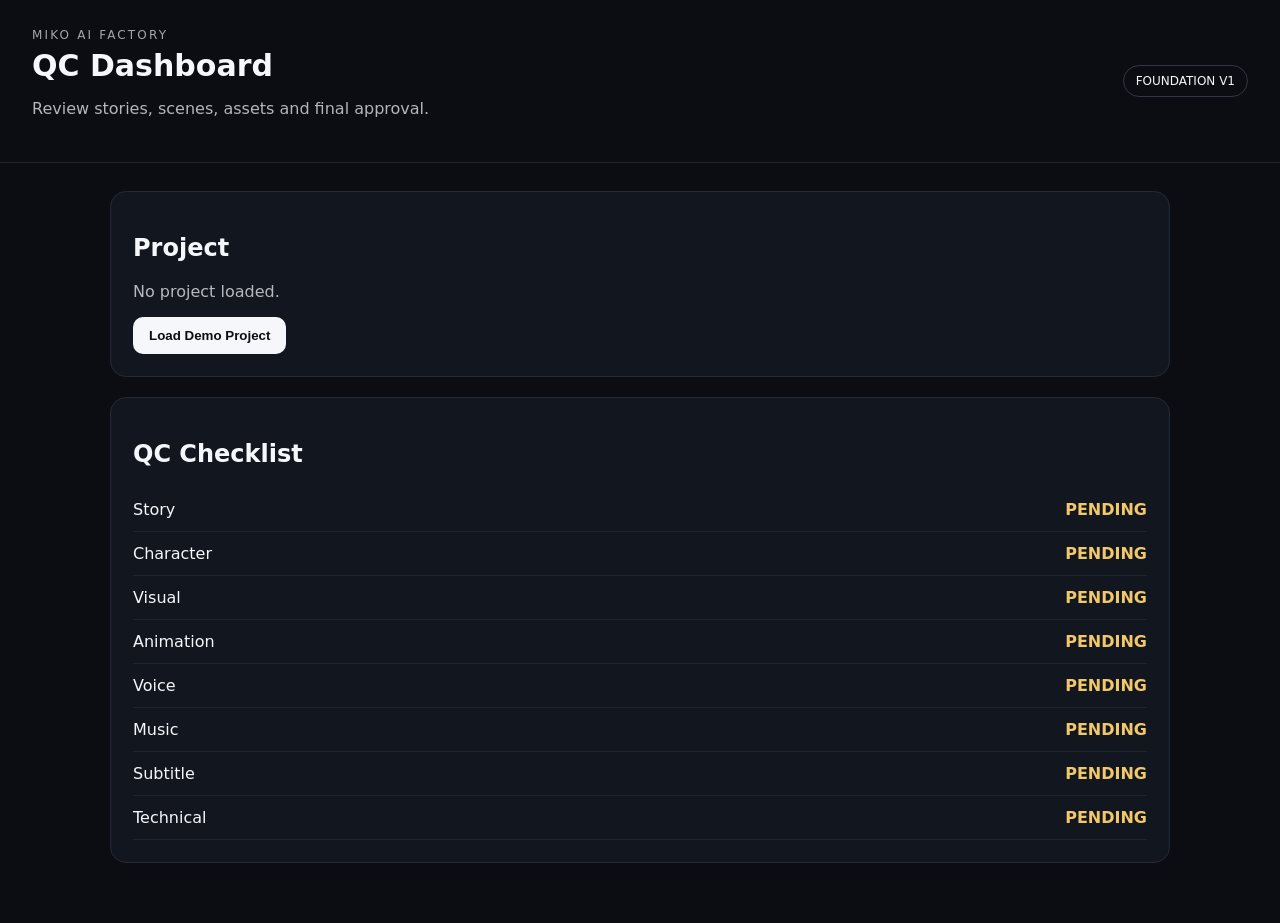
<file: frontend/qc-dashboard/index.html>
<!doctype html>
<html lang="en">
<head>
  <meta charset="utf-8">
  <meta name="viewport" content="width=device-width, initial-scale=1">
  <title>Miko AI Factory — QC Dashboard</title>
  <link rel="stylesheet" href="style.css">
</head>
<body>
  <header class="topbar">
    <div>
      <div class="eyebrow">MIKO AI FACTORY</div>
      <h1>QC Dashboard</h1>
      <p>Review stories, scenes, assets and final approval.</p>
    </div>
    <span class="status">FOUNDATION V1</span>
  </header>
  <main class="container">
    <section class="card">
      <h2>Project</h2>
      <p id="projectStatus">No project loaded.</p>
      <button id="loadDemo">Load Demo Project</button>
    </section>
    <section class="card">
      <h2>QC Checklist</h2>
      <div id="qcList"></div>
    </section>
  </main>
  <script src="script.js"></script>
</body>
</html>
</file>
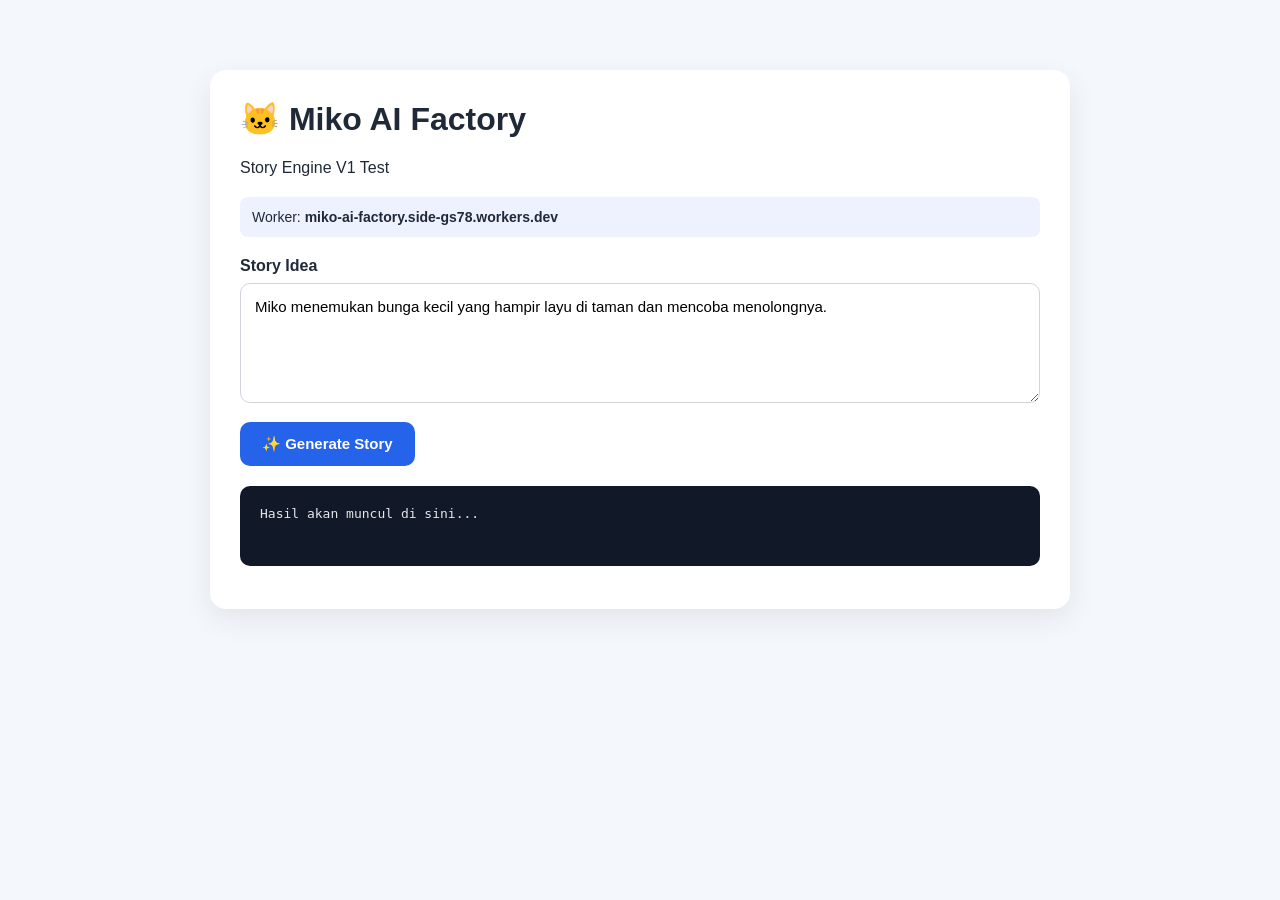
<file: frontend/test/index.html>
<!DOCTYPE html>
<html lang="id">

<head>

    <meta charset="UTF-8">

    <meta
        name="viewport"
        content="width=device-width, initial-scale=1.0"
    >

    <title>Miko AI Factory - Story Test</title>

    <style>

        * {
            box-sizing: border-box;
        }

        body {
            margin: 0;
            font-family: Arial, sans-serif;
            background: #f4f7fb;
            color: #1f2937;
        }

        .container {
            max-width: 900px;
            margin: 50px auto;
            padding: 20px;
        }

        .card {
            background: white;
            border-radius: 16px;
            padding: 30px;
            box-shadow: 0 10px 30px rgba(0, 0, 0, 0.08);
        }

        h1 {
            margin-top: 0;
            font-size: 32px;
        }

        .subtitle {
            margin-bottom: 20px;
            font-size: 16px;
        }

        .status {
            padding: 12px;
            border-radius: 8px;
            background: #eef2ff;
            margin-bottom: 20px;
            font-size: 14px;
        }

        label {
            display: block;
            margin-bottom: 8px;
            font-weight: bold;
        }

        textarea {
            width: 100%;
            min-height: 120px;
            padding: 14px;
            border: 1px solid #d1d5db;
            border-radius: 10px;
            resize: vertical;
            font-size: 15px;
            font-family: Arial, sans-serif;
        }

        textarea:focus {
            outline: none;
            border-color: #2563eb;
        }

        button {
            margin-top: 15px;
            padding: 13px 22px;
            border: none;
            border-radius: 10px;
            background: #2563eb;
            color: white;
            font-size: 15px;
            font-weight: bold;
            cursor: pointer;
        }

        button:hover {
            background: #1d4ed8;
        }

        button:disabled {
            background: #9ca3af;
            cursor: wait;
        }

        pre {
            margin-top: 20px;
            padding: 20px;
            background: #111827;
            color: #e5e7eb;
            border-radius: 10px;
            overflow-x: auto;
            white-space: pre-wrap;
            word-break: break-word;
            min-height: 80px;
        }

    </style>

</head>

<body>

<div class="container">

    <div class="card">

        <h1>🐱 Miko AI Factory</h1>

        <div class="subtitle">
            Story Engine V1 Test
        </div>

        <div class="status">

            Worker:
            <strong>
                miko-ai-factory.side-gs78.workers.dev
            </strong>

        </div>

        <label for="idea">
            Story Idea
        </label>

        <textarea id="idea">Miko menemukan bunga kecil yang hampir layu di taman dan mencoba menolongnya.</textarea>

        <button id="generateBtn">
            ✨ Generate Story
        </button>

        <pre id="result">Hasil akan muncul di sini...</pre>

    </div>

</div>


<script>

const API_URL =
    "https://miko-ai-factory.side-gs78.workers.dev/api/story/generate";


const button =
    document.getElementById("generateBtn");

const ideaInput =
    document.getElementById("idea");

const result =
    document.getElementById("result");


button.addEventListener("click", async () => {

    const idea =
        ideaInput.value.trim();


    if (!idea) {

        result.textContent =
            "Masukkan story idea terlebih dahulu.";

        return;
    }


    button.disabled = true;

    button.textContent =
        "Generating...";

    result.textContent =
        "Menghubungi Miko Story Engine...";


    try {

        const response =
            await fetch(API_URL, {

                method: "POST",

                headers: {
                    "Content-Type":
                        "application/json"
                },

                body: JSON.stringify({

                    project_id:
                        "MIKO-0001",

                    idea:
                        idea,

                    language:
                        "id-ID",

                    duration:
                        45

                })

            });


        const data =
            await response.json();


        result.textContent =
            JSON.stringify(
                data,
                null,
                2
            );


    } catch (error) {

        result.textContent =
            "ERROR:\n\n" +
            error.message;

    } finally {

        button.disabled = false;

        button.textContent =
            "✨ Generate Story";

    }

});

</script>

</body>

</html>
</file>
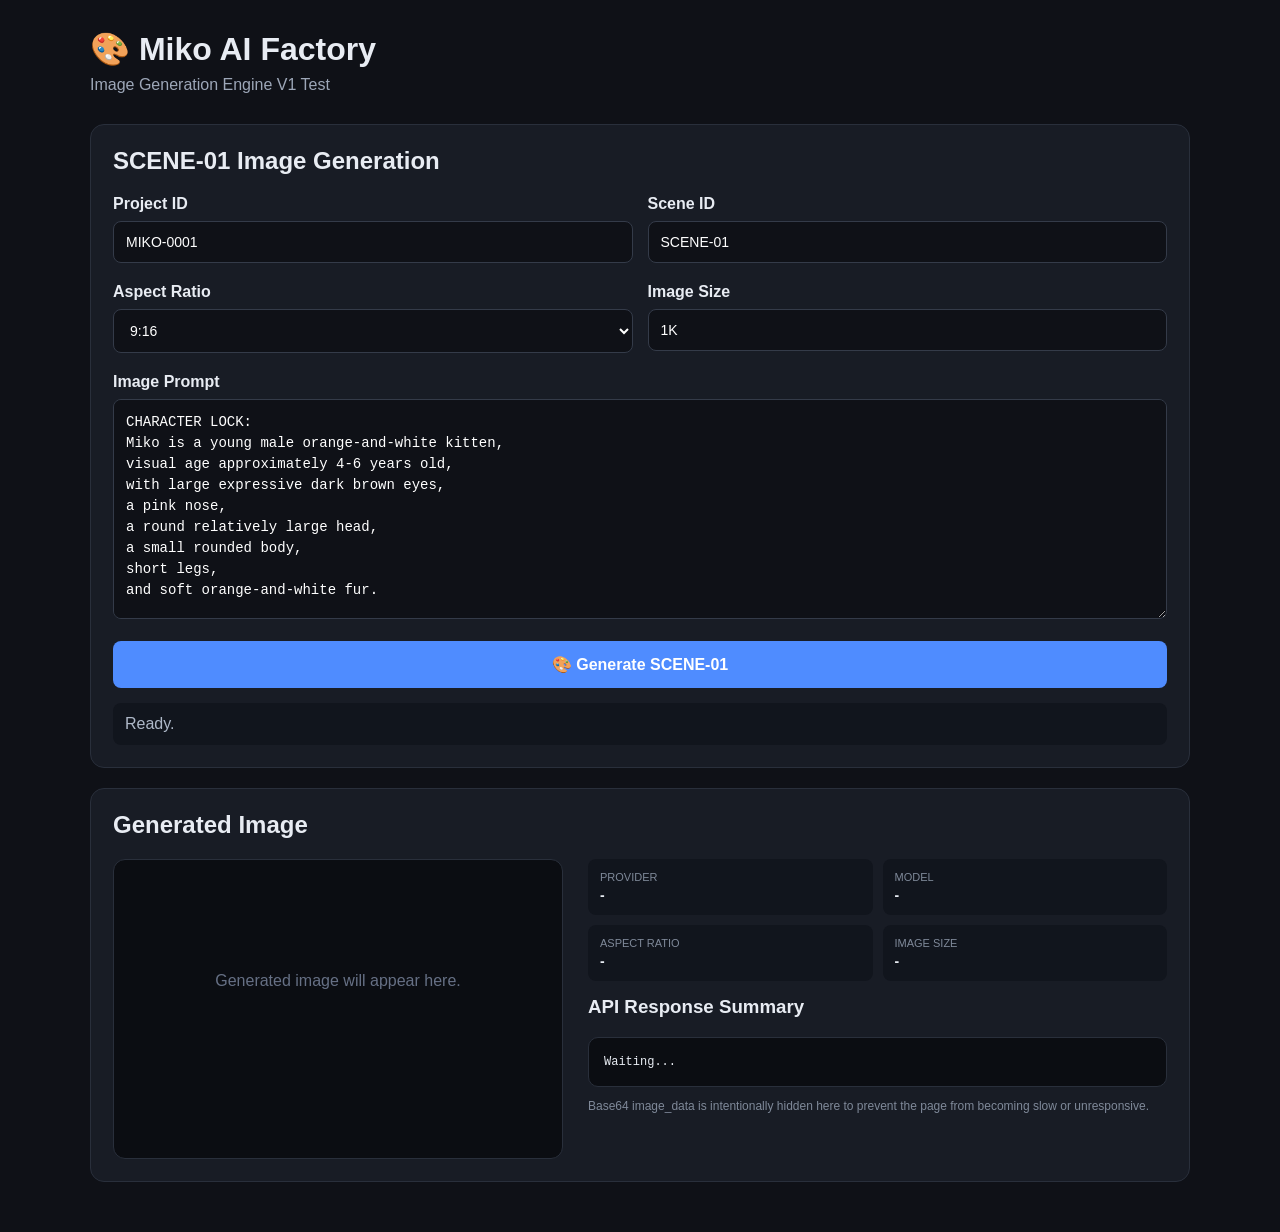
<file: frontend/test/image.html>
<!DOCTYPE html>
<html lang="en">
<head>
<meta charset="UTF-8">
<meta name="viewport" content="width=device-width, initial-scale=1.0">
<title>Miko AI Factory - Image Engine Test</title>
<style>
*{box-sizing:border-box}
body{margin:0;padding:30px;background:#0f1117;color:#e8ecf3;font-family:Arial,Helvetica,sans-serif}
.container{max-width:1100px;margin:auto}
.card{background:#181c25;border:1px solid #292f3b;border-radius:14px;padding:22px;margin-bottom:20px}
h1{margin:0 0 8px}.subtitle{color:#9da7b8;margin-bottom:30px}
h2,h3{margin-top:0}
.row{display:grid;grid-template-columns:1fr 1fr;gap:15px;margin-bottom:20px}
label{display:block;margin-bottom:8px;font-weight:bold}
input,textarea,select{width:100%;background:#0f1117;color:#fff;border:1px solid #343b49;border-radius:8px;padding:12px;font-size:14px}
textarea{min-height:220px;resize:vertical;line-height:1.5}
button{width:100%;padding:14px;border:0;border-radius:8px;background:#4f8cff;color:#fff;font-size:16px;font-weight:bold;cursor:pointer}
button:disabled{background:#3a4050;cursor:not-allowed}
.status{margin-top:15px;padding:12px;border-radius:8px;background:#11151d;color:#aeb8c8;white-space:pre-wrap}
.result{display:grid;grid-template-columns:minmax(280px,450px) 1fr;gap:25px;align-items:start}
.image-container{background:#0b0d12;border:1px solid #292f3b;border-radius:12px;padding:12px;text-align:center;min-height:300px}
.image-container img{max-width:100%;max-height:700px;border-radius:8px;display:none;margin:auto}
.placeholder{color:#667085;padding:100px 20px}
.meta{display:grid;grid-template-columns:1fr 1fr;gap:10px;margin-bottom:15px}
.meta-box{background:#11151d;border-radius:8px;padding:12px}
.meta-label{font-size:11px;color:#7f8999;margin-bottom:4px}
.meta-value{font-size:14px;font-weight:bold;word-break:break-word}
pre{background:#0b0d12;border:1px solid #292f3b;border-radius:10px;padding:15px;overflow:auto;white-space:pre-wrap;word-break:break-word;font-size:12px;line-height:1.5}
.notice{font-size:12px;color:#7f8999;margin-top:8px}
@media(max-width:800px){body{padding:15px}.row,.result{grid-template-columns:1fr}}
</style>
</head>
<body>
<div class="container">
<h1>🎨 Miko AI Factory</h1>
<div class="subtitle">Image Generation Engine V1 Test</div>

<div class="card">
<h2>SCENE-01 Image Generation</h2>

<div class="row">
<div>
<label for="projectId">Project ID</label>
<input id="projectId" value="MIKO-0001">
</div>
<div>
<label for="sceneId">Scene ID</label>
<input id="sceneId" value="SCENE-01">
</div>
</div>

<div class="row">
<div>
<label for="aspectRatio">Aspect Ratio</label>
<select id="aspectRatio">
<option value="9:16">9:16</option>
<option value="16:9">16:9</option>
<option value="1:1">1:1</option>
</select>
</div>
<div>
<label>Image Size</label>
<input value="1K" disabled>
</div>
</div>

<label for="prompt">Image Prompt</label>
<textarea id="prompt">CHARACTER LOCK:
Miko is a young male orange-and-white kitten,
visual age approximately 4-6 years old,
with large expressive dark brown eyes,
a pink nose,
a round relatively large head,
a small rounded body,
short legs,
and soft orange-and-white fur.

Miko wears a bright blue hoodie with white drawstrings
and a paw-shaped pendant.

Miko does not wear shoes.

Miko is cheerful, curious, kind, playful,
friendly, brave, slightly clumsy, and helpful.

VISUAL STYLE:
Polished stylized 3D children's animation.
Colorful, warm, cheerful, safe, playful,
soft rounded shapes, expressive character design,
soft cinematic lighting, clean composition,
high visual clarity, child-friendly environment.

Target audience: children aged 3-8.
Vertical composition, 9:16 aspect ratio.

SCENE:
Location: Rainbow Park
Characters: Miko

Action:
Miko walks happily through a colorful sunny flower park
wearing his bright blue hoodie and paw-shaped pendant.
He notices something interesting on the ground
and stops to look down with a curious expression.

IMAGE REQUIREMENTS:
Create one clear vertical 9:16 production frame.
Show Miko clearly in the foreground.
Show Rainbow Park with colorful flowers
and a bright sunny atmosphere in the background.
Keep Miko's character identity consistent.
Do not introduce unnecessary characters.
Do not redesign Miko.
Do not add text, subtitles, logos, watermark,
or UI elements.
Create a clean, child-friendly composition
suitable as the starting frame for image-to-video generation.</textarea>

<br><br>
<button id="generateButton" onclick="generateImage()">🎨 Generate SCENE-01</button>
<div id="status" class="status">Ready.</div>
</div>

<div class="card">
<h2>Generated Image</h2>
<div class="result">
<div class="image-container">
<div id="placeholder" class="placeholder">Generated image will appear here.</div>
<img id="generatedImage" alt="Generated Miko Scene">
</div>

<div>
<div class="meta">
<div class="meta-box"><div class="meta-label">PROVIDER</div><div id="provider" class="meta-value">-</div></div>
<div class="meta-box"><div class="meta-label">MODEL</div><div id="model" class="meta-value">-</div></div>
<div class="meta-box"><div class="meta-label">ASPECT RATIO</div><div id="ratio" class="meta-value">-</div></div>
<div class="meta-box"><div class="meta-label">IMAGE SIZE</div><div id="size" class="meta-value">-</div></div>
</div>

<h3>API Response Summary</h3>
<pre id="output">Waiting...</pre>
<div class="notice">Base64 image_data is intentionally hidden here to prevent the page from becoming slow or unresponsive.</div>
</div>
</div>
</div>
</div>

<script>
const API_URL = "https://miko-ai-factory.side-gs78.workers.dev";

function setOutputSummary(data, fallbackProjectId, fallbackSceneId) {
    const result = data && data.image ? data.image : {};

    const summary = {
        success: data && data.success === true,
        project_id: result.project_id || fallbackProjectId,
        scene_id: result.scene_id || fallbackSceneId,
        status: result.status || "-",
        provider: result.provider || "-",
        model: result.model || "-",
        mime_type: result.mime_type || "-",
        aspect_ratio: result.aspect_ratio || "-",
        image_size: result.image_size || "-",
        image_data: result.image_data
            ? "[BASE64 IMAGE DATA HIDDEN]"
            : "[not returned]"
    };

    document.getElementById("output").textContent =
        JSON.stringify(summary, null, 2);
}

async function generateImage() {
    const button = document.getElementById("generateButton");
    const status = document.getElementById("status");
    const output = document.getElementById("output");
    const image = document.getElementById("generatedImage");
    const placeholder = document.getElementById("placeholder");

    const projectId = document.getElementById("projectId").value.trim();
    const sceneId = document.getElementById("sceneId").value.trim();
    const prompt = document.getElementById("prompt").value.trim();
    const aspectRatio = document.getElementById("aspectRatio").value;

    if (!prompt) {
        status.textContent = "❌ Image prompt is required.";
        return;
    }

    button.disabled = true;
    button.textContent = "⏳ Generating...";
    status.textContent = "Sending request to Image Engine...";
    output.textContent = "Waiting for response...";
    image.style.display = "none";
    image.removeAttribute("src");
    placeholder.style.display = "block";

    try {
        const response = await fetch(`${API_URL}/api/image/generate`, {
            method: "POST",
            headers: {"Content-Type": "application/json"},
            body: JSON.stringify({
                project_id: projectId,
                scene_id: sceneId,
                prompt: prompt,
                aspect_ratio: aspectRatio,
                reference_images: []
            })
        });

        const data = await response.json();

        // Never render the complete API response because image_data is huge.
        setOutputSummary(data, projectId, sceneId);

        if (!response.ok) {
            throw new Error(data.message || "Image generation failed.");
        }

        if (!data.success || !data.image) {
            throw new Error("Invalid image response.");
        }

        const result = data.image;

        document.getElementById("provider").textContent = result.provider || "-";
        document.getElementById("model").textContent = result.model || "-";
        document.getElementById("ratio").textContent = result.aspect_ratio || "-";
        document.getElementById("size").textContent = result.image_size || "-";

        if (!result.image_data) {
            throw new Error("Image data was not returned.");
        }

        image.onload = function() {
            image.style.display = "block";
            placeholder.style.display = "none";
            status.textContent = "✅ Image generated successfully.";
        };

        image.onerror = function() {
            status.textContent =
                "⚠️ Image data was received, but the browser could not display it.";
        };

        image.src = `data:${result.mime_type};base64,${result.image_data}`;
    } catch (error) {
        console.error(error);

        status.textContent = "❌ " + error.message;
        output.textContent = JSON.stringify({
            success: false,
            error: error.message
        }, null, 2);
    } finally {
        button.disabled = false;
        button.textContent = "🎨 Generate SCENE-01";
    }
}
</script>
</body>
</html>
</file>
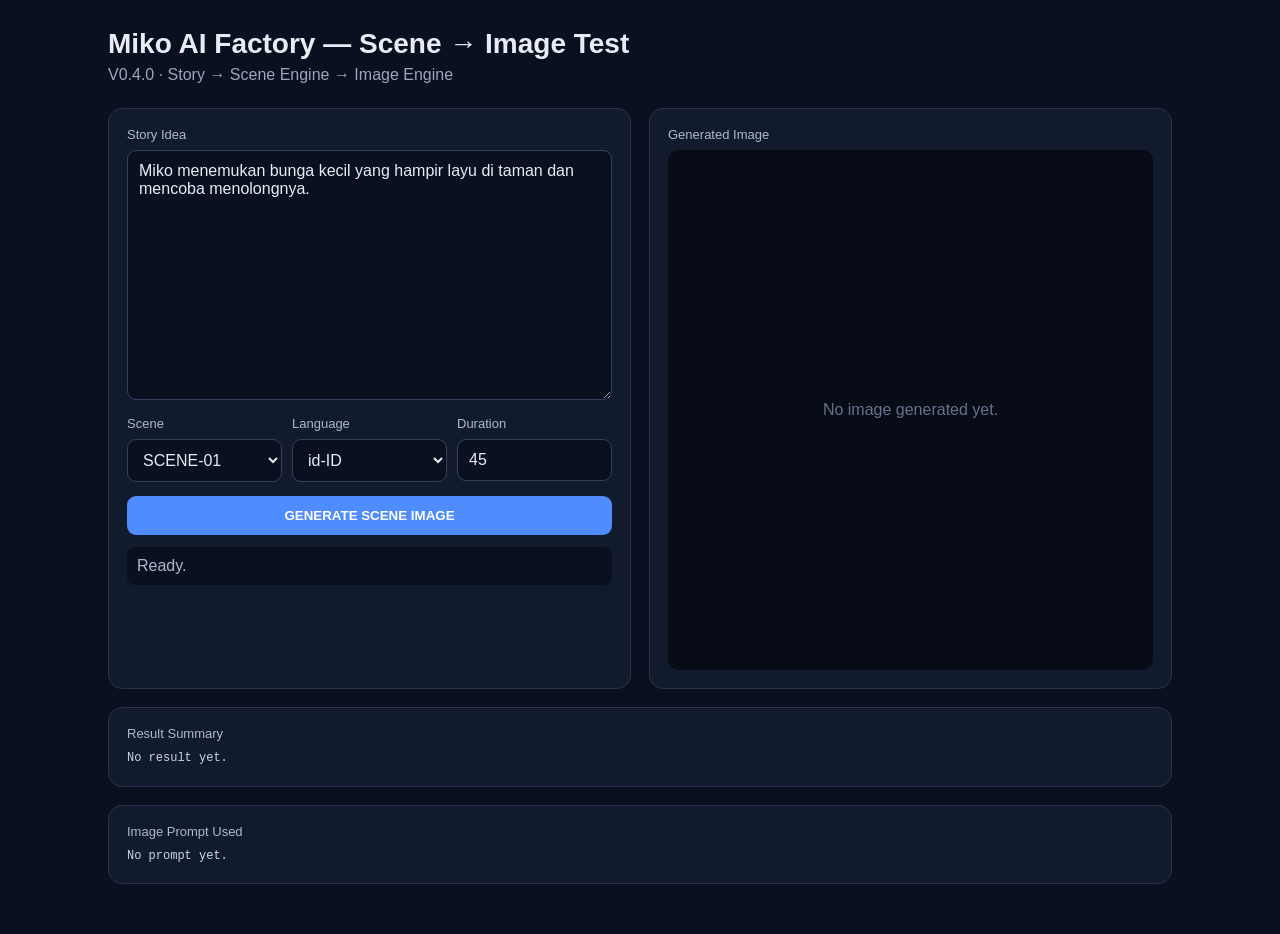
<file: frontend/test/scene-image.html>
<!DOCTYPE html>
<html lang="en">
<head>
  <meta charset="UTF-8">
  <meta name="viewport" content="width=device-width, initial-scale=1.0">
  <title>Miko AI Factory — Scene Image Test</title>
  <style>
    * { box-sizing: border-box; }
    body {
      margin: 0;
      font-family: Arial, sans-serif;
      background: #0b1020;
      color: #e8ecf5;
    }
    .wrap {
      max-width: 1100px;
      margin: 0 auto;
      padding: 28px 18px 50px;
    }
    h1 { margin: 0 0 6px; font-size: 28px; }
    .sub { color: #9aa6bd; margin-bottom: 24px; }
    .grid {
      display: grid;
      grid-template-columns: 1fr 1fr;
      gap: 18px;
    }
    .card {
      background: #121a2d;
      border: 1px solid #26324b;
      border-radius: 14px;
      padding: 18px;
    }
    label {
      display: block;
      margin: 0 0 8px;
      font-size: 13px;
      color: #aeb9ce;
    }
    textarea, input, select {
      width: 100%;
      border: 1px solid #33415f;
      background: #0b1020;
      color: #e8ecf5;
      border-radius: 9px;
      padding: 11px;
      font: inherit;
    }
    textarea { min-height: 250px; resize: vertical; }
    .row {
      display: grid;
      grid-template-columns: 1fr 1fr 1fr;
      gap: 10px;
      margin-top: 12px;
    }
    button {
      margin-top: 14px;
      width: 100%;
      border: 0;
      border-radius: 9px;
      padding: 12px 16px;
      background: #4f8cff;
      color: white;
      font-weight: 700;
      cursor: pointer;
    }
    button:disabled { opacity: .55; cursor: wait; }
    .status {
      margin-top: 12px;
      padding: 10px;
      border-radius: 8px;
      background: #0b1020;
      color: #aeb9ce;
      white-space: pre-wrap;
    }
    .image-box {
      min-height: 520px;
      display: flex;
      align-items: center;
      justify-content: center;
      background: #080c16;
      border-radius: 10px;
      overflow: hidden;
    }
    .image-box img {
      display: block;
      width: 100%;
      max-height: 760px;
      object-fit: contain;
    }
    .placeholder { color: #65728a; padding: 30px; text-align: center; }
    pre {
      margin: 0;
      white-space: pre-wrap;
      word-break: break-word;
      color: #cbd5e7;
      font-size: 12px;
      line-height: 1.55;
    }
    .full { margin-top: 18px; }
    @media (max-width: 800px) {
      .grid { grid-template-columns: 1fr; }
      .row { grid-template-columns: 1fr; }
      .image-box { min-height: 380px; }
    }
  </style>
</head>
<body>
<div class="wrap">
  <h1>Miko AI Factory — Scene → Image Test</h1>
  <div class="sub">V0.4.0 · Story → Scene Engine → Image Engine</div>

  <div class="grid">
    <section class="card">
      <label for="storyIdea">Story Idea</label>
      <textarea id="storyIdea">Miko menemukan bunga kecil yang hampir layu di taman dan mencoba menolongnya.</textarea>

      <div class="row">
        <div>
          <label for="sceneId">Scene</label>
          <select id="sceneId">
            <option value="SCENE-01">SCENE-01</option>
            <option value="SCENE-02">SCENE-02</option>
            <option value="SCENE-03">SCENE-03</option>
            <option value="SCENE-04">SCENE-04</option>
            <option value="SCENE-05">SCENE-05</option>
          </select>
        </div>
        <div>
          <label for="language">Language</label>
          <select id="language">
            <option value="id-ID">id-ID</option>
            <option value="en-US">en-US</option>
          </select>
        </div>
        <div>
          <label for="duration">Duration</label>
          <input id="duration" type="number" value="45" min="20" max="60">
        </div>
      </div>

      <button id="runBtn">GENERATE SCENE IMAGE</button>
      <div id="status" class="status">Ready.</div>
    </section>

    <section class="card">
      <label>Generated Image</label>
      <div id="imageBox" class="image-box">
        <div class="placeholder">No image generated yet.</div>
      </div>
    </section>
  </div>

  <section class="card full">
    <label>Result Summary</label>
    <pre id="summary">No result yet.</pre>
  </section>

  <section class="card full">
    <label>Image Prompt Used</label>
    <pre id="prompt">No prompt yet.</pre>
  </section>
</div>

<script>
const API_BASE = "https://miko-ai-factory.side-gs78.workers.dev";

const storyIdea = document.getElementById("storyIdea");
const sceneId = document.getElementById("sceneId");
const language = document.getElementById("language");
const duration = document.getElementById("duration");
const runBtn = document.getElementById("runBtn");
const statusBox = document.getElementById("status");
const imageBox = document.getElementById("imageBox");
const summaryBox = document.getElementById("summary");
const promptBox = document.getElementById("prompt");

function setStatus(text) {
  statusBox.textContent = text;
}

function showImage(result) {
  imageBox.innerHTML = "";

  if (!result || !result.image_data) {
    imageBox.innerHTML = '<div class="placeholder">Image data was not returned.</div>';
    return;
  }

  const img = document.createElement("img");
  img.alt = "Generated Miko scene";
  img.src = `data:${result.mime_type || "image/jpeg"};base64,${result.image_data}`;
  imageBox.appendChild(img);
}

function showSummary(data, story, selectedSceneId) {
  const result = data?.image || {};

  const summary = {
    success: data?.success === true,
    project_id: data?.project_id || story?.project_id || "-",
    title: data?.title || story?.title || "-",
    scene_id: data?.scene_id || selectedSceneId,
    scene_sequence: data?.scene_sequence ?? "-",
    scene_duration: data?.scene_duration ?? "-",
    status: result.status || "-",
    provider: result.provider || "-",
    model: result.model || "-",
    mime_type: result.mime_type || "-",
    aspect_ratio: result.aspect_ratio || "-",
    image_size: result.image_size || "-",
    image_data: result.image_data ? "[BASE64 IMAGE DATA HIDDEN]" : "[not returned]"
  };

  summaryBox.textContent = JSON.stringify(summary, null, 2);
  promptBox.textContent =
    data?.scene?.image_prompt_v1 ||
    data?.scene?.image_prompt ||
    "[prompt not returned]";
}

async function generateStory() {
  const response = await fetch(`${API_BASE}/api/story/generate`, {
    method: "POST",
    headers: { "Content-Type": "application/json" },
    body: JSON.stringify({
      idea: storyIdea.value.trim(),
      language: language.value,
      duration: Number(duration.value)
    })
  });

  const text = await response.text();
  let data;

  try {
    data = JSON.parse(text);
  } catch {
    throw new Error(`Story API returned non-JSON (${response.status}).`);
  }

  if (!response.ok || data.success === false) {
    throw new Error(
      data.error ||
      data.message ||
      `Story generation failed (${response.status}).`
    );
  }

  return data.story || data;
}

async function generateSceneImage(story) {
  const response = await fetch(`${API_BASE}/api/image/scene`, {
    method: "POST",
    headers: { "Content-Type": "application/json" },
    body: JSON.stringify({
      story,
      scene_id: sceneId.value,
      provider: "huggingface",
      aspect_ratio: "9:16"
    })
  });

  const text = await response.text();
  let data;

  try {
    data = JSON.parse(text);
  } catch {
    throw new Error(`Scene Image API returned non-JSON (${response.status}).`);
  }

  if (!response.ok || data.success === false) {
    throw new Error(
      data.error ||
      data.message ||
      `Scene image generation failed (${response.status}).`
    );
  }

  return data;
}

runBtn.addEventListener("click", async () => {
  runBtn.disabled = true;
  imageBox.innerHTML = '<div class="placeholder">Generating...</div>';
  summaryBox.textContent = "Generating...";
  promptBox.textContent = "Generating...";
  setStatus("1/2 Generating story with Story Engine...");

  try {
    const story = await generateStory();

    setStatus(
      `Story generated: ${story.title || "Untitled"}\n` +
      `Scenes: ${(story.scenes || []).length}\n\n` +
      `2/2 Generating ${sceneId.value} image with Image Engine...`
    );

    const result = await generateSceneImage(story);

    showImage(result.image);
    showSummary(result, story, sceneId.value);

    setStatus(
      `SUCCESS\n` +
      `Project: ${result.project_id || story.project_id || "-"}\n` +
      `Scene: ${result.scene_id || sceneId.value}\n` +
      `Provider: ${result.image?.provider || "-"}\n` +
      `Model: ${result.image?.model || "-"}`
    );
  } catch (error) {
    console.error(error);
    imageBox.innerHTML = '<div class="placeholder">Generation failed.</div>';
    summaryBox.textContent = String(error.message || error);
    promptBox.textContent = "No prompt available.";
    setStatus(`ERROR\n${error.message || error}`);
  } finally {
    runBtn.disabled = false;
  }
});
</script>
</body>
</html>
</file>
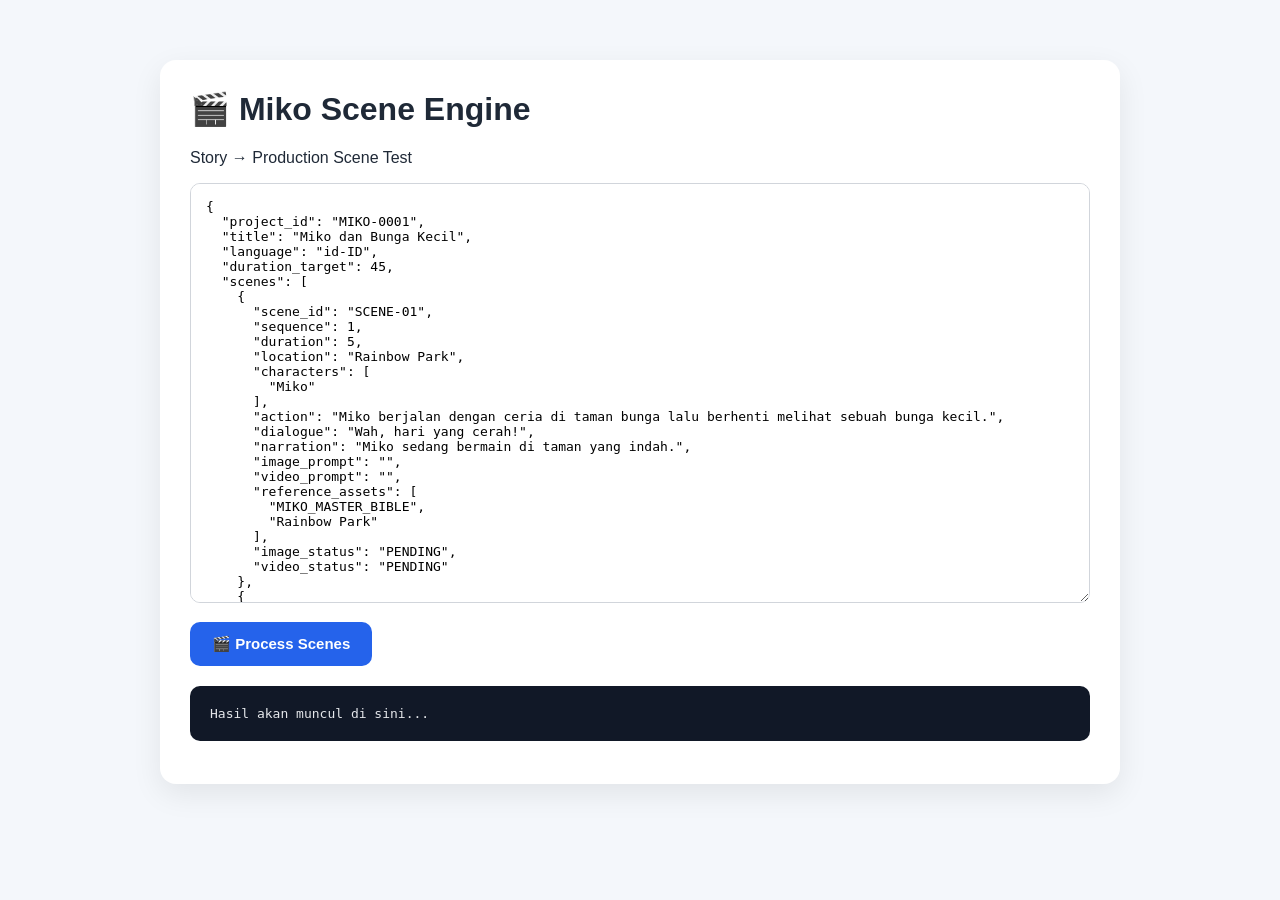
<file: frontend/test/scene.html>
<!DOCTYPE html>
<html lang="id">
<head>
    <meta charset="UTF-8">
    <meta name="viewport" content="width=device-width, initial-scale=1.0">

    <title>Miko AI Factory - Scene Test</title>

    <style>
        * {
            box-sizing: border-box;
        }

        body {
            margin: 0;
            font-family: Arial, sans-serif;
            background: #f4f7fb;
            color: #1f2937;
        }

        .container {
            max-width: 1000px;
            margin: 40px auto;
            padding: 20px;
        }

        .card {
            background: white;
            border-radius: 16px;
            padding: 30px;
            box-shadow: 0 10px 30px rgba(0,0,0,0.08);
        }

        h1 {
            margin-top: 0;
        }

        textarea {
            width: 100%;
            min-height: 420px;
            padding: 15px;
            border: 1px solid #d1d5db;
            border-radius: 10px;
            font-family: monospace;
            font-size: 13px;
            resize: vertical;
        }

        button {
            margin-top: 15px;
            padding: 13px 22px;
            border: none;
            border-radius: 10px;
            background: #2563eb;
            color: white;
            font-size: 15px;
            font-weight: bold;
            cursor: pointer;
        }

        button:hover {
            background: #1d4ed8;
        }

        button:disabled {
            background: #9ca3af;
            cursor: wait;
        }

        pre {
            margin-top: 20px;
            padding: 20px;
            background: #111827;
            color: #e5e7eb;
            border-radius: 10px;
            overflow-x: auto;
            white-space: pre-wrap;
            word-break: break-word;
        }
    </style>
</head>

<body>

<div class="container">

    <div class="card">

        <h1>🎬 Miko Scene Engine</h1>

        <p>
            Story → Production Scene Test
        </p>

        <textarea id="storyInput"></textarea>

        <button id="processBtn">
            🎬 Process Scenes
        </button>

        <pre id="result">Hasil akan muncul di sini...</pre>

    </div>

</div>

<script>

const API_URL =
    "https://miko-ai-factory.side-gs78.workers.dev/api/scene/process";

const storyInput =
    document.getElementById("storyInput");

const button =
    document.getElementById("processBtn");

const result =
    document.getElementById("result");


const sampleStory = {
    project_id: "MIKO-0001",
    title: "Miko dan Bunga Kecil",
    language: "id-ID",
    duration_target: 45,

    scenes: [

        {
            scene_id: "SCENE-01",
            sequence: 1,
            duration: 5,
            location: "Rainbow Park",
            characters: ["Miko"],
            action:
                "Miko berjalan dengan ceria di taman bunga lalu berhenti melihat sebuah bunga kecil.",
            dialogue:
                "Wah, hari yang cerah!",
            narration:
                "Miko sedang bermain di taman yang indah.",
            image_prompt: "",
            video_prompt: "",
            reference_assets: [
                "MIKO_MASTER_BIBLE",
                "Rainbow Park"
            ],
            image_status: "PENDING",
            video_status: "PENDING"
        },

        {
            scene_id: "SCENE-02",
            sequence: 2,
            duration: 8,
            location: "Rainbow Park",
            characters: ["Miko"],
            action:
                "Miko berlutut dan melihat bunga kecil berwarna kuning yang terkulai.",
            dialogue:
                "Eh? Kenapa bunganya menunduk?",
            narration:
                "Miko melihat sebuah bunga kecil yang hampir layu.",
            image_prompt: "",
            video_prompt: "",
            reference_assets: [
                "MIKO_MASTER_BIBLE"
            ],
            image_status: "PENDING",
            video_status: "PENDING"
        },

        {
            scene_id: "SCENE-03",
            sequence: 3,
            duration: 12,
            location: "Rainbow Park",
            characters: ["Miko"],
            action:
                "Miko mengambil penyiram tanaman kecil lalu menyiram bunga dengan hati-hati.",
            dialogue:
                "Tunggu sebentar ya, aku ambilkan air!",
            narration:
                "Miko mengambil air untuk menolong bunga itu.",
            image_prompt: "",
            video_prompt: "",
            reference_assets: [
                "MIKO_MASTER_BIBLE"
            ],
            image_status: "PENDING",
            video_status: "PENDING"
        },

        {
            scene_id: "SCENE-04",
            sequence: 4,
            duration: 10,
            location: "Rainbow Park",
            characters: ["Miko"],
            action:
                "Bunga kecil perlahan kembali tegak dan segar. Miko tersenyum lega.",
            dialogue:
                "Hore! Bunganya sudah segar lagi!",
            narration:
                "Perlahan, bunga itu kembali segar.",
            image_prompt: "",
            video_prompt: "",
            reference_assets: [
                "MIKO_MASTER_BIBLE"
            ],
            image_status: "PENDING",
            video_status: "PENDING"
        },

        {
            scene_id: "SCENE-05",
            sequence: 5,
            duration: 10,
            location: "Rainbow Park",
            characters: ["Miko"],
            action:
                "Miko duduk di samping bunga yang sudah segar dan melambaikan tangan ke kamera.",
            dialogue:
                "Menolong itu menyenangkan!",
            narration:
                "Merawat makhluk hidup adalah hal yang baik.",
            image_prompt: "",
            video_prompt: "",
            reference_assets: [
                "MIKO_MASTER_BIBLE"
            ],
            image_status: "PENDING",
            video_status: "PENDING"
        }

    ]
};


storyInput.value =
    JSON.stringify(sampleStory, null, 2);


button.addEventListener("click", async () => {

    button.disabled = true;
    button.textContent = "Processing...";
    result.textContent =
        "Mengirim Story JSON ke Scene Engine...";

    try {

        const story = JSON.parse(
            storyInput.value
        );

        const response = await fetch(API_URL, {

            method: "POST",

            headers: {
                "Content-Type": "application/json"
            },

            body: JSON.stringify({
                story: story
            })

        });

        const data =
            await response.json();

        result.textContent =
            JSON.stringify(
                data,
                null,
                2
            );

    } catch (error) {

        result.textContent =
            "ERROR:\n\n" +
            error.message;

    } finally {

        button.disabled = false;
        button.textContent =
            "🎬 Process Scenes";

    }

});

</script>

</body>
</html>
</file>
<file: frontend/qc-dashboard/style.css>
:root {
  color-scheme: dark;
  font-family: Inter, system-ui, sans-serif;
  background: #0b0d12;
  color: #f5f7fb;
}
* { box-sizing: border-box; }
body { margin: 0; background: #0b0d12; }
.topbar {
  padding: 28px 32px;
  border-bottom: 1px solid #20242e;
  display: flex;
  justify-content: space-between;
  gap: 20px;
  align-items: center;
}
.eyebrow { font-size: 12px; letter-spacing: .18em; opacity: .65; }
h1 { margin: 6px 0; font-size: 30px; }
p { opacity: .72; }
.status {
  border: 1px solid #303746;
  border-radius: 999px;
  padding: 8px 12px;
  font-size: 12px;
}
.container {
  max-width: 1100px;
  margin: 0 auto;
  padding: 28px 20px 60px;
  display: grid;
  gap: 20px;
}
.card {
  background: #12161e;
  border: 1px solid #242a35;
  border-radius: 16px;
  padding: 22px;
}
button {
  border: 0;
  border-radius: 10px;
  padding: 11px 16px;
  cursor: pointer;
  background: #f5f7fb;
  color: #0b0d12;
  font-weight: 700;
}
.qc-row {
  display: flex;
  justify-content: space-between;
  gap: 12px;
  padding: 12px 0;
  border-bottom: 1px solid #20242e;
}
.pass { color: #8be28b; }
.pending { color: #f2c86b; }
</file>
